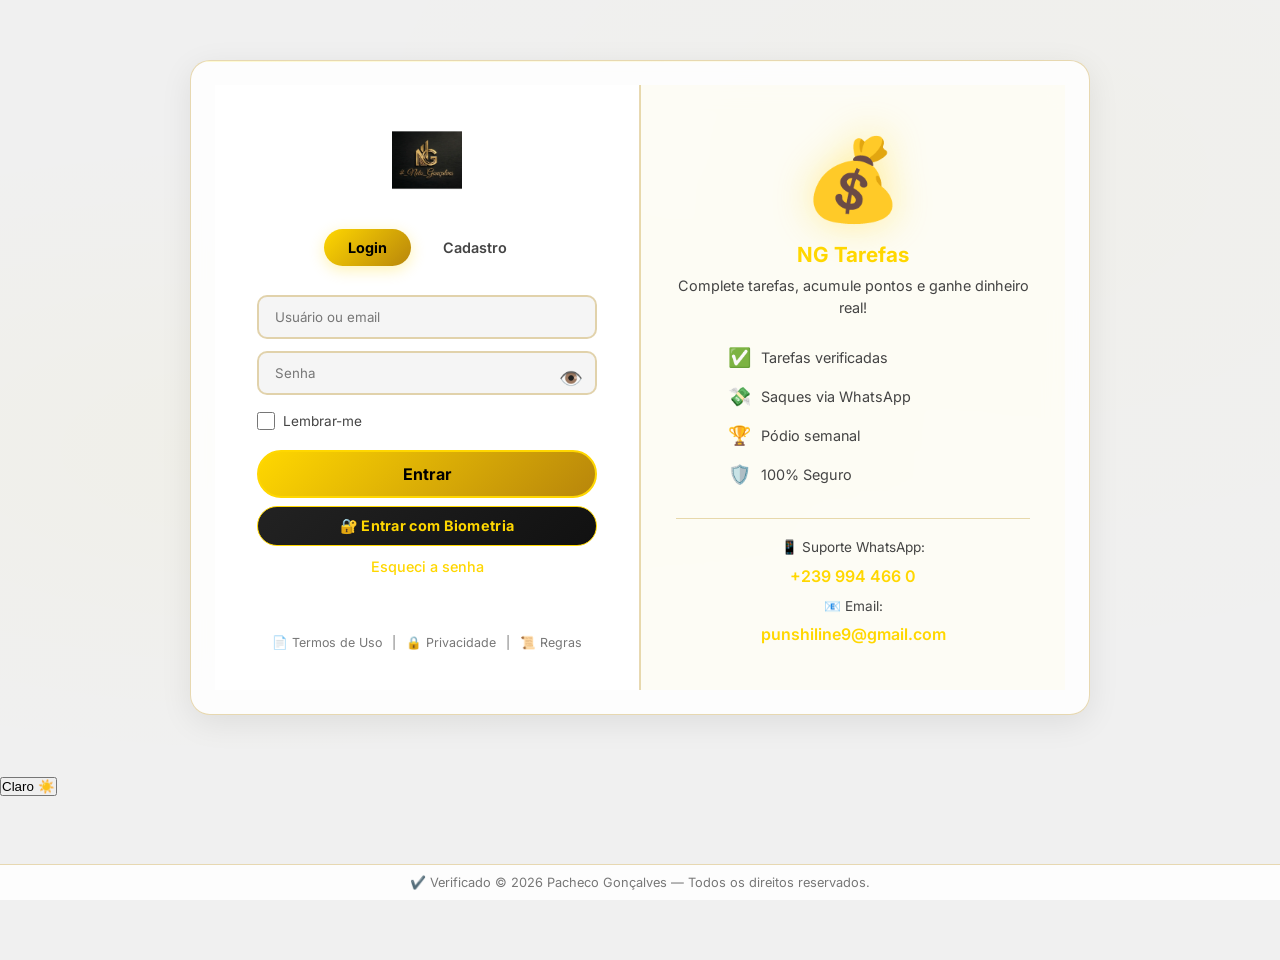
<file: index.html>
<!DOCTYPE html>
<html lang="pt">
<head>
  <meta charset="UTF-8">
  <meta name="viewport" content="width=device-width, initial-scale=1.0">
  <title>NG - Sistema de Tarefas</title>
  <link rel="stylesheet" href="css/comum.css">
  <link rel="manifest" href="manifest.json">
  <style>
    :root {
      --dourado: #FFD700;
      --bg: #000;
      --texto-claro: #ccc;
    }
    body { 
      display: flex; 
      align-items: center; 
      justify-content: center; 
      height: 100vh; 
      background: var(--bg); 
      flex-direction: column; 
      overflow: hidden;
      font-family: 'Inter', 'Segoe UI', sans-serif;
      margin: 0;
    }
    .splash { 
      text-align: center; 
      animation: fadeIn 1s ease;
    }
    .splash img, .splash .logo-fallback { 
      width: 120px; 
      height: 120px;
      object-fit: contain;
      animation: girar 2s linear infinite; 
      filter: drop-shadow(0 0 20px rgba(255,215,0,0.5));
    }
    .splash .logo-fallback {
      font-size: 4em;
      display: flex;
      align-items: center;
      justify-content: center;
      color: var(--dourado);
      background: rgba(255,215,0,0.1);
      border-radius: 50%;
      width: 120px;
      height: 120px;
      margin: 0 auto;
    }
    @keyframes girar { 
      from { transform: rotate(0deg); } 
      to { transform: rotate(360deg); } 
    }
    .splash p { 
      color: var(--dourado); 
      margin-top: 20px; 
      font-size: 1.2em;
      animation: pulse 1.5s ease-in-out infinite;
    }
    @keyframes pulse {
      0%, 100% { opacity: 0.6; }
      50% { opacity: 1; }
    }
    .barra-progresso {
      width: 220px;
      height: 4px;
      background: rgba(255,215,0,0.15);
      border-radius: 3px;
      margin-top: 24px;
      overflow: hidden;
    }
    .barra-progresso div {
      height: 100%;
      background: var(--dourado);
      border-radius: 3px;
      width: 0%;
      transition: width 0.3s ease;
    }
    .branding {
      position: fixed;
      bottom: 20px;
      left: 0;
      right: 0;
      text-align: center;
      color: var(--texto-claro);
      font-size: 0.85em;
      opacity: 0.8;
    }
    .branding .verified { 
      color: #4caf50; 
      margin-right: 5px; 
      font-weight: 700;
    }
    .versao {
      position: fixed;
      top: 15px;
      right: 15px;
      color: rgba(255,215,0,0.5);
      font-size: 0.7em;
      font-family: 'Inter', monospace;
      letter-spacing: 0.5px;
    }
    .debug-info {
      display: none;
      position: fixed;
      bottom: 50px;
      left: 10px;
      color: #888;
      font-size: 0.65em;
      text-align: left;
      max-width: 200px;
      word-break: break-all;
    }
  </style>
</head>
<body>
  <div class="splash">
    <!-- Logo com fallback automático -->
    <img src="assets/imagens/logo.png" alt="NG Logo" id="logo-img"
         onerror="this.style.display='none';document.getElementById('logo-fallback').style.display='flex';">
    <div id="logo-fallback" class="logo-fallback" style="display:none;">⚜️</div>
    <p id="status-texto">A preparar o seu painel...</p>
    <div class="barra-progresso">
      <div id="barra-preenchimento"></div>
    </div>
  </div>

  <div class="versao">v2.0</div>

  <div class="branding">
    <span class="verified">✔️ Verificado</span>
    © <span id="ano"></span> Pacheco Gonçalves — Todos os direitos reservados.
  </div>

  <div class="debug-info" id="debug-info"></div>

  <!-- ====== SCRIPTS ESSENCIAIS ====== -->
  <script>
    // ----- Configuração inicial robusta -----
    window.NG = window.NG || {};
    window.NG.debug = false; // Alterne para true para ver logs

    const barra = document.getElementById('barra-preenchimento');
    const statusTexto = document.getElementById('status-texto');
    const debugInfo = document.getElementById('debug-info');
    let progresso = 0;
    let scriptsCarregados = 0;
    const totalScripts = 3; // utils.js, api.js, auth.js (carregados dinamicamente)

    function atualizarProgresso(valor, mensagem) {
      progresso = Math.min(valor, 100);
      barra.style.width = progresso + '%';
      if (mensagem) statusTexto.textContent = mensagem;
    }

    function logDebug(msg) {
      if (window.NG.debug) {
        console.log('[Splash]', msg);
        debugInfo.style.display = 'block';
        debugInfo.textContent += msg + '\n';
      }
    }

    // Exibir ano
    document.getElementById('ano').textContent = new Date().getFullYear();

    // ----- Carregamento dinâmico de scripts com progresso real -----
    function carregarScript(url) {
      return new Promise((resolve, reject) => {
        const script = document.createElement('script');
        script.src = url;
        script.onload = () => {
          scriptsCarregados++;
          const percent = 30 + (scriptsCarregados / totalScripts) * 40; // 30% a 70% nos scripts
          atualizarProgresso(percent, 'A carregar funcionalidades...');
          logDebug(`✔️ ${url} carregado (${scriptsCarregados}/${totalScripts})`);
          resolve();
        };
        script.onerror = () => {
          logDebug(`❌ Falha ao carregar: ${url}`);
          // Continua mesmo com falha, mas regista
          scriptsCarregados++;
          const percent = 30 + (scriptsCarregados / totalScripts) * 40;
          atualizarProgresso(percent, 'A carregar funcionalidades...');
          resolve(); // Não rejeita para não travar tudo
        };
        document.head.appendChild(script);
      });
    }

    // ----- Inicialização de Tema (fallback inline) -----
    function inicializarTema() {
      // Verifica se a função já existe em utils.js; senão, usa fallback inline
      if (typeof window.inicializarTema === 'function') {
        window.inicializarTema();
      } else {
        // Fallback básico se utils.js não carregou
        const tema = localStorage.getItem('ng-tema') || 'escuro';
        document.documentElement.setAttribute('data-tema', tema);
        if (tema === 'claro') {
          document.documentElement.style.setProperty('--bg', '#f5f5f5');
          document.documentElement.style.setProperty('--texto-claro', '#555');
        }
        logDebug('Tema inicializado via fallback inline');
      }
    }

    function criarToggleTema() {
      if (typeof window.criarToggleTema === 'function') {
        window.criarToggleTema();
      } else {
        logDebug('Toggle de tema não disponível (será criado na página principal)');
      }
    }

    // ----- Service Worker -----
    async function registrarSW() {
      if (!('serviceWorker' in navigator)) {
        logDebug('⚠️ Service Worker não suportado');
        return false;
      }
      try {
        const registro = await navigator.serviceWorker.register('sw.js');
        logDebug('✅ SW registado: ' + registro.scope);
        return true;
      } catch (err) {
        logDebug('⚠️ SW falhou: ' + err.message);
        return false;
      }
    }

    // ----- Sequência de inicialização -----
    async function inicializarApp() {
      atualizarProgresso(10, 'A ligar ao servidor...');

      // Registar Service Worker em paralelo (não bloqueia)
      const swPromise = registrarSW();

      // Carregar scripts essenciais em paralelo
      await Promise.all([
        carregarScript('js/utils.js'),
        carregarScript('js/api.js'),
        carregarScript('js/auth.js')
      ]);
      
      atualizarProgresso(75, 'Quase pronto...');

      // Aguardar SW (se possível)
      const swOk = await swPromise;
      if (swOk) {
        // Pequena espera para SW ativar (útil para cache inicial)
        await new Promise(r => setTimeout(r, 300));
      }

      atualizarProgresso(90, 'A preparar o painel...');

      // Inicializar tema (utils.js já deve estar disponível)
      inicializarTema();
      criarToggleTema();

      // Últimos preparos
      await new Promise(r => setTimeout(r, 200));
      atualizarProgresso(100, 'Bem-vindo!');

      // Redirecionar
      setTimeout(() => {
        window.location.href = 'pages/login.html';
      }, 600);
    }

    // Iniciar tudo quando a página carregar
    window.addEventListener('DOMContentLoaded', () => {
      // Fallback de segurança: se algo travar, redireciona após 5s
      const timeoutFallback = setTimeout(() => {
        logDebug('⏰ Timeout de segurança atingido, redirecionando...');
        window.location.href = 'pages/login.html';
      }, 5000);

      inicializarApp().then(() => {
        clearTimeout(timeoutFallback);
      }).catch(err => {
        logDebug('❌ Erro na inicialização: ' + err.message);
        clearTimeout(timeoutFallback);
        window.location.href = 'pages/login.html'; // Redireciona mesmo com erro
      });
    });

    // ----- Tema toggle inline (provisório, será substituído por utils.js) -----
    // Caso a função global não exista, adicionamos uma básica
    window.criarToggleTema = window.criarToggleTema || function() {
      if (document.getElementById('toggle-tema-inline')) return;
      const btn = document.createElement('button');
      btn.id = 'toggle-tema-inline';
      btn.textContent = '🌓';
      btn.style.cssText = 'position:fixed;top:15px;left:15px;z-index:9999;background:rgba(255,255,255,0.1);border:none;border-radius:50%;width:32px;height:32px;font-size:18px;cursor:pointer;color:#fff;';
      btn.onclick = function() {
        const atual = document.documentElement.getAttribute('data-tema') || 'escuro';
        const novo = atual === 'escuro' ? 'claro' : 'escuro';
        document.documentElement.setAttribute('data-tema', novo);
        localStorage.setItem('ng-tema', novo);
        if (novo === 'claro') {
          document.documentElement.style.setProperty('--bg', '#f5f5f5');
          document.documentElement.style.setProperty('--texto-claro', '#555');
        } else {
          document.documentElement.style.setProperty('--bg', '#000');
          document.documentElement.style.setProperty('--texto-claro', '#ccc');
        }
      };
      document.body.appendChild(btn);
    };

    // Expor funções globais que podem ser sobrescritas por utils.js
    window.inicializarTema = window.inicializarTema || inicializarTema;
  </script>
</body>
</html>
</file>
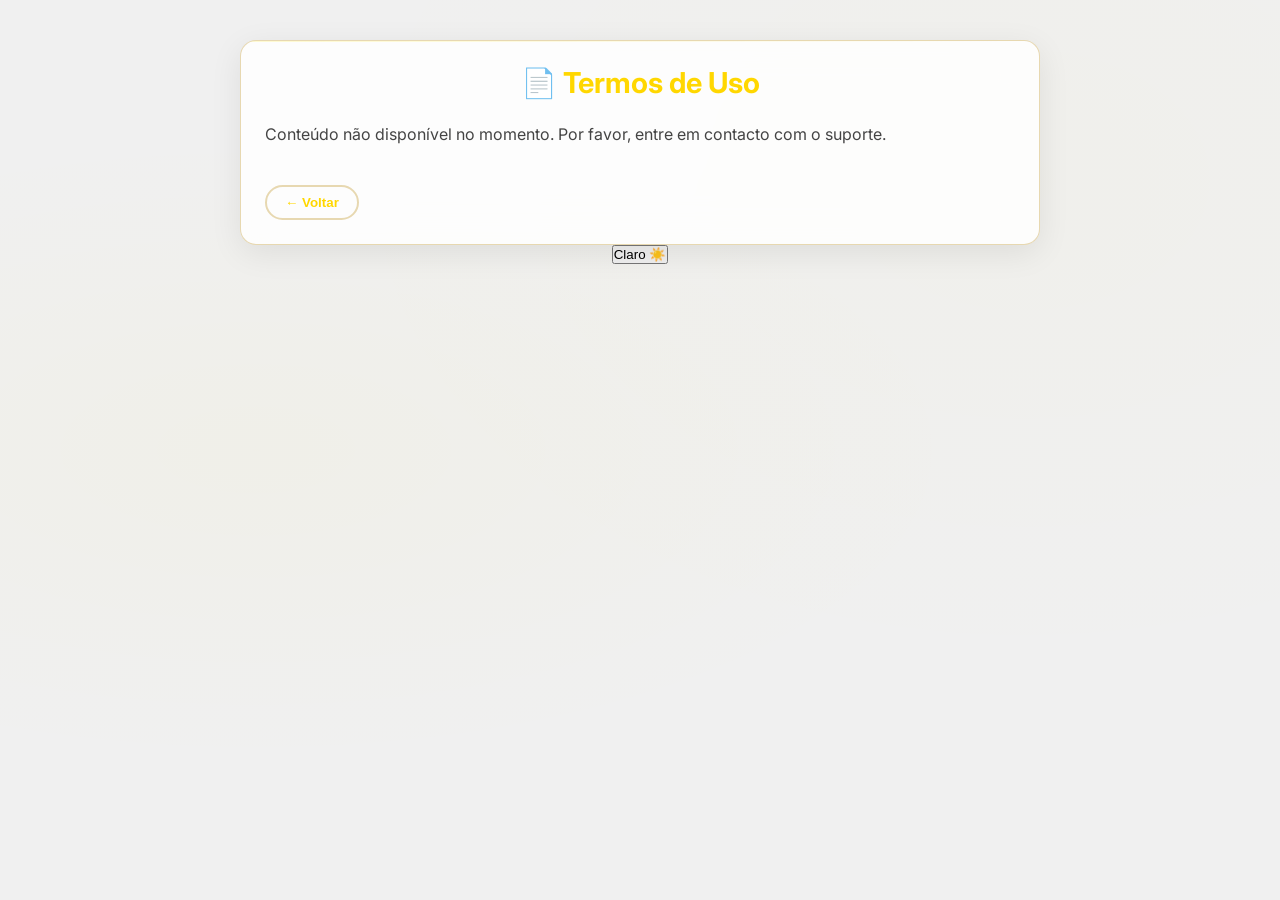
<file: pages/custom.html>
<!DOCTYPE html>
<html lang="pt">
<head>
  <meta charset="UTF-8">
  <meta name="viewport" content="width=device-width, initial-scale=1.0">
  <title id="paginaTitulo">NG - Informações</title>
  <link rel="stylesheet" href="../css/comum.css">
  <link rel="manifest" href="../manifest.json">
  <style>
    body {
      display: flex;
      flex-direction: column;
      align-items: center;
      min-height: 100vh;
      padding: 40px 20px 80px;
    }
    .custom-container {
      max-width: 800px;
      width: 100%;
      animation: fadeIn 0.5s ease;
    }
    .custom-container h1 {
      color: var(--dourado);
      margin-bottom: 20px;
      text-align: center;
      font-size: 1.8em;
    }
    .custom-container .conteudo {
      color: var(--texto-secundario);
      line-height: 1.8;
      font-size: 1em;
    }
    .custom-container .conteudo h2,
    .custom-container .conteudo h3 {
      color: var(--dourado);
      margin-top: 25px;
      margin-bottom: 10px;
    }
    .custom-container .conteudo p {
      margin-bottom: 12px;
    }
    .custom-container .conteudo ul {
      margin-left: 20px;
      margin-bottom: 12px;
    }
    .custom-container .conteudo a {
      color: var(--dourado);
    }
    .btn-voltar {
      display: inline-flex;
      align-items: center;
      gap: 6px;
      margin-top: 24px;
      background: transparent;
      border: 2px solid var(--borda-vidro);
      color: var(--dourado);
      padding: 8px 18px;
      border-radius: 25px;
      cursor: pointer;
      font-weight: 600;
      transition: all 0.3s;
      text-decoration: none;
    }
    .btn-voltar:hover {
      border-color: var(--dourado);
      background: rgba(255,215,0,0.08);
    }
    .erro-conteudo {
      text-align: center;
      color: var(--erro);
      margin-top: 30px;
    }
  </style>
</head>
<body>
  <div class="custom-container glass">
    <h1 id="conteudoTitulo">Carregando...</h1>
    <div id="conteudoCorpo" class="conteudo">
      <p>A carregar conteúdo...</p>
    </div>
    <button class="btn-voltar" onclick="history.back()">← Voltar</button>
  </div>

  <script src="../js/utils.js"></script>
  <script src="../js/api.js"></script>
  <script>
    (async () => {
      const params = new URLSearchParams(window.location.search);
      const id = params.get('id') || 'termos';

      const tituloEl = document.getElementById('conteudoTitulo');
      const corpoEl = document.getElementById('conteudoCorpo');
      const paginaTitulo = document.getElementById('paginaTitulo');

      // Mapear títulos amigáveis
      const titulos = {
        'termos': '📄 Termos de Uso',
        'privacidade': '🔒 Política de Privacidade',
        'regras': '📜 Regras Gerais'
      };

      const tituloAmigavel = titulos[id] || '📄 Informações';
      tituloEl.textContent = tituloAmigavel;
      paginaTitulo.textContent = `NG - ${tituloAmigavel.replace(/[📄🔒📜]/g, '').trim()}`;

      try {
        // Tenta primeiro como conteúdo de dica (regras, ajuda)
        const res = await api.getConteudo(id);
        if (res && !res.erro && res.conteudo) {
          corpoEl.innerHTML = res.conteudo;
          return;
        }
        // Se não houver conteúdo específico, tenta como página dinâmica
        const paginas = await api.listarPaginas();
        if (paginas && !paginas.erro && paginas.paginas) {
          const pagina = paginas.paginas.find(p => p.slug === id);
          if (pagina) {
            corpoEl.innerHTML = pagina.conteudo || '<p>Conteúdo em branco.</p>';
            return;
          }
        }
        // Fallback para conteúdo estático
        corpoEl.innerHTML = '<p>Conteúdo não disponível no momento. Por favor, entre em contacto com o suporte.</p>';
      } catch (err) {
        corpoEl.innerHTML = '<p class="erro-conteudo">Erro ao carregar conteúdo. Verifique sua ligação à internet.</p>';
      }
    })();
  </script>
</body>
</html>
</file>
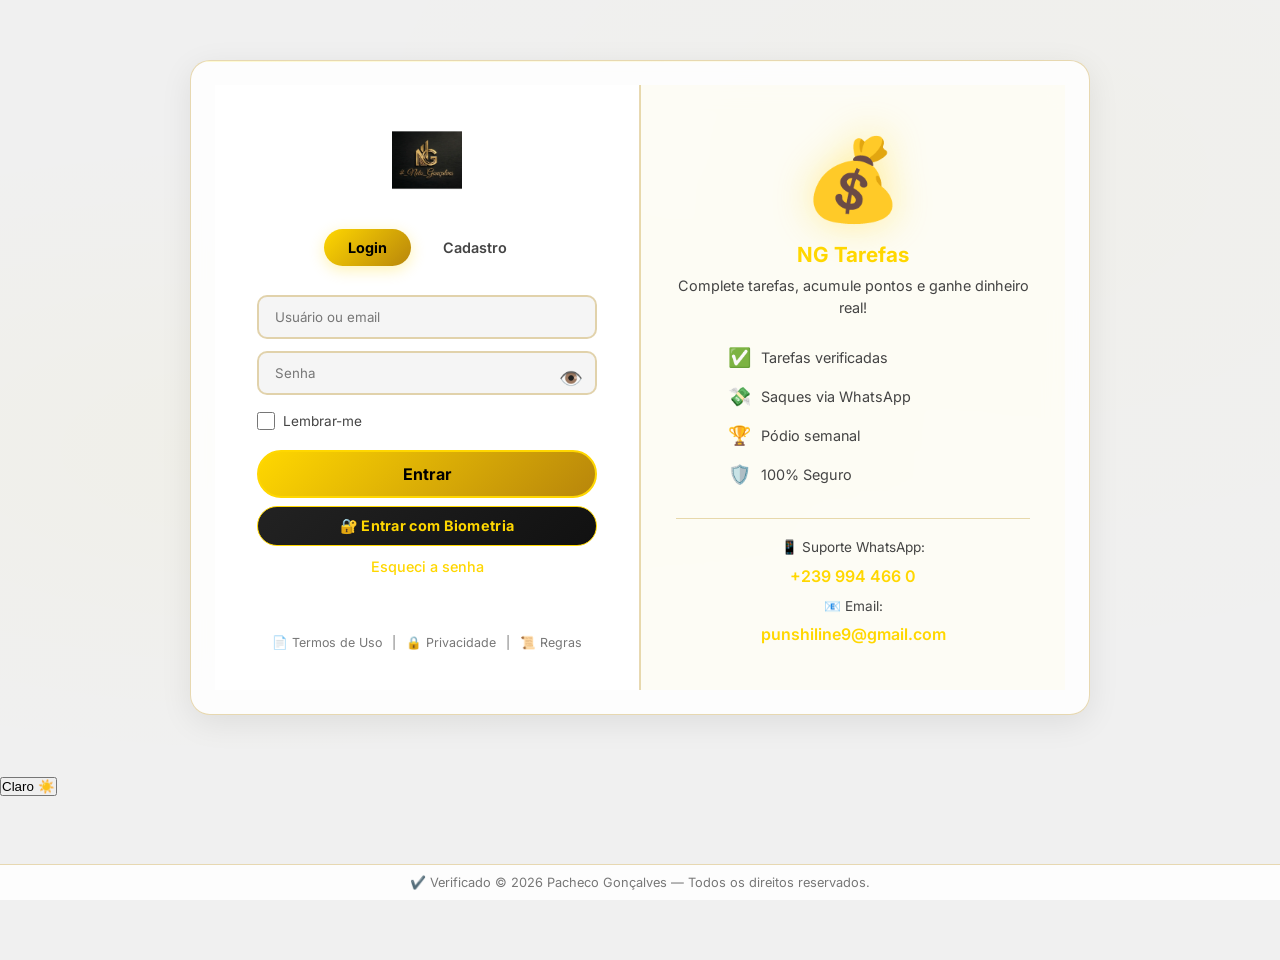
<file: pages/login.html>
<!DOCTYPE html>
<html lang="pt">
<head>
  <meta charset="UTF-8">
  <meta name="viewport" content="width=device-width, initial-scale=1.0">
  <title>Login - NG</title>
  <link rel="stylesheet" href="../css/comum.css">
  <link rel="stylesheet" href="../css/login.css">
  <link rel="manifest" href="../manifest.json">
</head>
<body>
  <div class="login-container glass">
    <!-- Painel Esquerdo -->
    <div class="login-painel-esquerdo">
      <img src="../assets/imagens/logo.png" alt="NG Logo"
           onerror="this.style.display='none';this.nextElementSibling.style.display='block';">
      <div style="display:none; color:#FFD700; font-size:2em;">⚜️</div>

      <div class="form-toggle">
        <span class="ativo" data-form="login">Login</span>
        <span data-form="cadastro">Cadastro</span>
      </div>

      <!-- FORMULÁRIO DE LOGIN -->
      <div id="formLogin" class="form-box">
        <input type="text" id="userLogin" placeholder="Usuário ou email" autocomplete="username">
        <div class="input-grupo">
          <input type="password" id="senhaLogin" placeholder="Senha" autocomplete="current-password">
          <button type="button" class="input-icone" id="toggleSenhaLogin" title="Mostrar/ocultar senha" tabindex="0">👁️</button>
        </div>
        <div class="lembrar-checkbox">
          <input type="checkbox" id="lembrarLogin">
          <label for="lembrarLogin">Lembrar-me</label>
        </div>
        <button class="btn" id="btnLogin">Entrar</button>
        <button class="btn btn-sm negro" id="btnBiometria" style="display:none;">🔐 Entrar com Biometria</button>
        <a href="recuperacao.html" class="link-recuperar">Esqueci a senha</a>
      </div>

      <!-- FORMULÁRIO DE CADASTRO -->
      <div id="formCadastro" class="form-box oculto">
        <input type="text" id="nomeCad" placeholder="Nome completo">
        <input type="email" id="emailCad" placeholder="Email">
        <input type="text" id="userCad" placeholder="Usuário" autocomplete="off">
        <div class="input-grupo">
          <input type="password" id="senhaCad" placeholder="Senha (mín. 6 caracteres)" autocomplete="new-password">
          <button type="button" class="input-icone" id="toggleSenhaCad" title="Mostrar/ocultar senha" tabindex="0">👁️</button>
        </div>
        <div class="forca-senha" id="forcaSenha"></div>
        <button class="btn" id="btnCadastrar">Criar conta</button>
      </div>

      <div id="msgErro" class="erro"></div>

      <div class="links-legais">
        <a href="custom.html?id=termos">📄 Termos de Uso</a>
        <span>|</span>
        <a href="custom.html?id=privacidade">🔒 Privacidade</a>
        <span>|</span>
        <a href="custom.html?id=regras">📜 Regras</a>
      </div>
    </div>

    <!-- Painel Direito -->
    <div class="login-painel-direito">
      <div class="preview-icone">💰</div>
      <h3>NG Tarefas</h3>
      <p>Complete tarefas, acumule pontos e ganhe dinheiro real!</p>
      
      <div class="recursos-lista">
        <div class="recurso-item"><span>✅</span> Tarefas verificadas</div>
        <div class="recurso-item"><span>💸</span> Saques via WhatsApp</div>
        <div class="recurso-item"><span>🏆</span> Pódio semanal</div>
        <div class="recurso-item"><span>🛡️</span> 100% Seguro</div>
      </div>

      <div class="contactos-info">
        <p>📱 Suporte WhatsApp:</p>
        <a href="https://wa.me/2399944660" target="_blank" class="contacto-link">+239 994 466 0</a>
        <p style="margin-top:8px;">📧 Email:</p>
        <a href="mailto:punshiline9@gmail.com" class="contacto-link">punshiline9@gmail.com</a>
      </div>
    </div>
  </div>

  <div class="creditos">
    <span class="selo-verificado">✔️ Verificado</span>
    © <span id="ano"></span> Pacheco Gonçalves — Todos os direitos reservados.
  </div>

  <script src="../js/api.js"></script>
  <script src="../js/auth.js"></script>
  <script src="../js/utils.js"></script>
  <script>
    document.getElementById('ano').textContent = new Date().getFullYear();

    if ('serviceWorker' in navigator) {
      navigator.serviceWorker.register('../sw.js');
    }

    // ========== ELEMENTOS ==========
    const spans = document.querySelectorAll('.form-toggle span');
    const formLogin = document.getElementById('formLogin');
    const formCadastro = document.getElementById('formCadastro');
    const msgErro = document.getElementById('msgErro');
    const btnLogin = document.getElementById('btnLogin');
    const btnCadastrar = document.getElementById('btnCadastrar');
    const btnBiometria = document.getElementById('btnBiometria');

    // ========== TOGGLE LOGIN/CADASTRO ==========
    spans.forEach(span => {
      span.addEventListener('click', () => {
        spans.forEach(s => s.classList.remove('ativo'));
        span.classList.add('ativo');
        const mostrarLogin = span.dataset.form === 'login';
        formLogin.classList.toggle('oculto', !mostrarLogin);
        formCadastro.classList.toggle('oculto', mostrarLogin);
        msgErro.textContent = '';
      });
    });

    // ========== TOGGLE VISIBILIDADE SENHA (acessível) ==========
    function configurarToggleSenha(inputId, btnId) {
      const input = document.getElementById(inputId);
      const btn = document.getElementById(btnId);
      if (!input || !btn) return;
      const alternar = () => {
        const tipo = input.type === 'password' ? 'text' : 'password';
        input.type = tipo;
        btn.textContent = tipo === 'password' ? '👁️' : '🙈';
      };
      btn.addEventListener('click', alternar);
      btn.addEventListener('keydown', (e) => {
        if (e.key === 'Enter' || e.key === ' ') { e.preventDefault(); alternar(); }
      });
    }
    configurarToggleSenha('senhaLogin', 'toggleSenhaLogin');
    configurarToggleSenha('senhaCad', 'toggleSenhaCad');

    // ========== INDICADOR DE FORÇA DA SENHA ==========
    atualizarForcaSenha('senhaCad', 'forcaSenha');

    // ========== VERIFICAR SUPORTE A BIOMETRIA ==========
    if (window.PublicKeyCredential) {
      btnBiometria.style.display = 'inline-flex';
    }

    // ========== LOGIN ==========
    btnLogin.addEventListener('click', async () => {
      const user = document.getElementById('userLogin').value.trim();
      const senha = document.getElementById('senhaLogin').value;
      const lembrar = document.getElementById('lembrarLogin').checked;
      msgErro.textContent = '';
      try {
        await login(user, senha, lembrar);
      } catch (e) {
        msgErro.textContent = e.message;
      }
    });

    // ========== LOGIN COM BIOMETRIA ==========
    btnBiometria.addEventListener('click', async () => {
      msgErro.textContent = '';
      try {
        await loginComBiometria();
      } catch (e) {
        msgErro.textContent = e.message;
      }
    });

    // ========== CADASTRO ==========
    btnCadastrar.addEventListener('click', async () => {
      const dados = {
        nome: document.getElementById('nomeCad').value.trim(),
        email: document.getElementById('emailCad').value.trim(),
        user: document.getElementById('userCad').value.trim(),
        senha: document.getElementById('senhaCad').value
      };

      if (!dados.nome || !dados.email || !dados.user || !dados.senha) {
        msgErro.textContent = 'Preencha todos os campos.';
        return;
      }

      if (!validarEmail(dados.email)) {
        msgErro.textContent = 'Email inválido.';
        return;
      }

      if (dados.senha.length < 6) {
        msgErro.textContent = 'Senha deve ter pelo menos 6 caracteres.';
        return;
      }

      btnCadastrar.disabled = true;
      btnCadastrar.textContent = '🔄 Criando conta...';

      try {
        const res = await api.cadastrar(dados);
        if (res.erro) {
          msgErro.textContent = res.erro;
        } else {
          mostrarToast('Conta criada com sucesso! Faça login.', 'sucesso');
          document.querySelector('.form-toggle span[data-form="login"]').click();
          document.getElementById('userLogin').value = dados.user;
        }
      } catch (err) {
        msgErro.textContent = 'Erro ao criar conta. Tente novamente.';
      } finally {
        btnCadastrar.disabled = false;
        btnCadastrar.textContent = 'Criar conta';
      }
    });

    // ========== ENTER PARA SUBMETER ==========
    document.getElementById('senhaLogin').addEventListener('keydown', (e) => {
      if (e.key === 'Enter') btnLogin.click();
    });
    document.getElementById('senhaCad').addEventListener('keydown', (e) => {
      if (e.key === 'Enter') btnCadastrar.click();
    });
  </script>
</body>
</html>
</file>
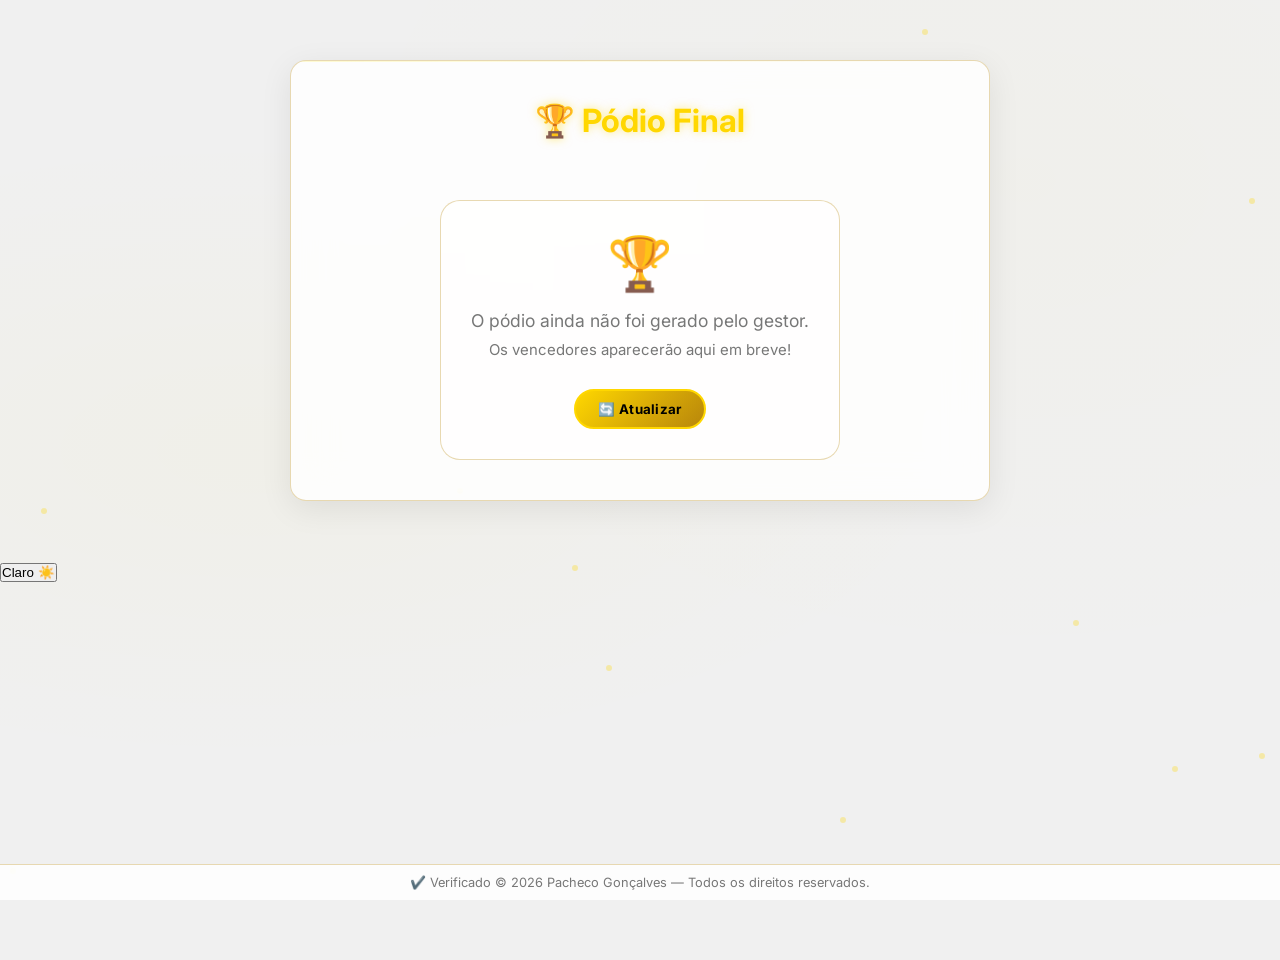
<file: pages/podio.html>
<!DOCTYPE html>
<html lang="pt">
<head>
  <meta charset="UTF-8">
  <meta name="viewport" content="width=device-width, initial-scale=1.0">
  <title>Pódio Final - NG</title>
  <link rel="stylesheet" href="../css/comum.css">
  <link rel="stylesheet" href="../css/podio.css">
  <link rel="manifest" href="../manifest.json">
</head>
<body>
  <div class="podio-container glass">
    <h1>🏆 Pódio Final</h1>
    <div id="podio" class="podio">
      <!-- O conteúdo será gerado pelo podio.js -->
      <div class="podio-vazio">
        <p style="font-size:3em;">🏆</p>
        <p>A carregar o pódio...</p>
      </div>
    </div>
  </div>

  <div class="creditos">
    <span class="selo-verificado">✔️ Verificado</span>
    © <span id="ano"></span> Pacheco Gonçalves — Todos os direitos reservados.
  </div>

  <!-- Scripts na ordem correta -->
  <script src="../js/utils.js"></script>
  <script src="../js/api.js"></script>   <!-- ESSENCIAL para o podio.js -->
  <script src="../js/podio.js"></script>
  <script>
    document.getElementById('ano').textContent = new Date().getFullYear();

    if ('serviceWorker' in navigator) {
      navigator.serviceWorker.register('../sw.js');
    }
  </script>
</body>
</html>
</file>
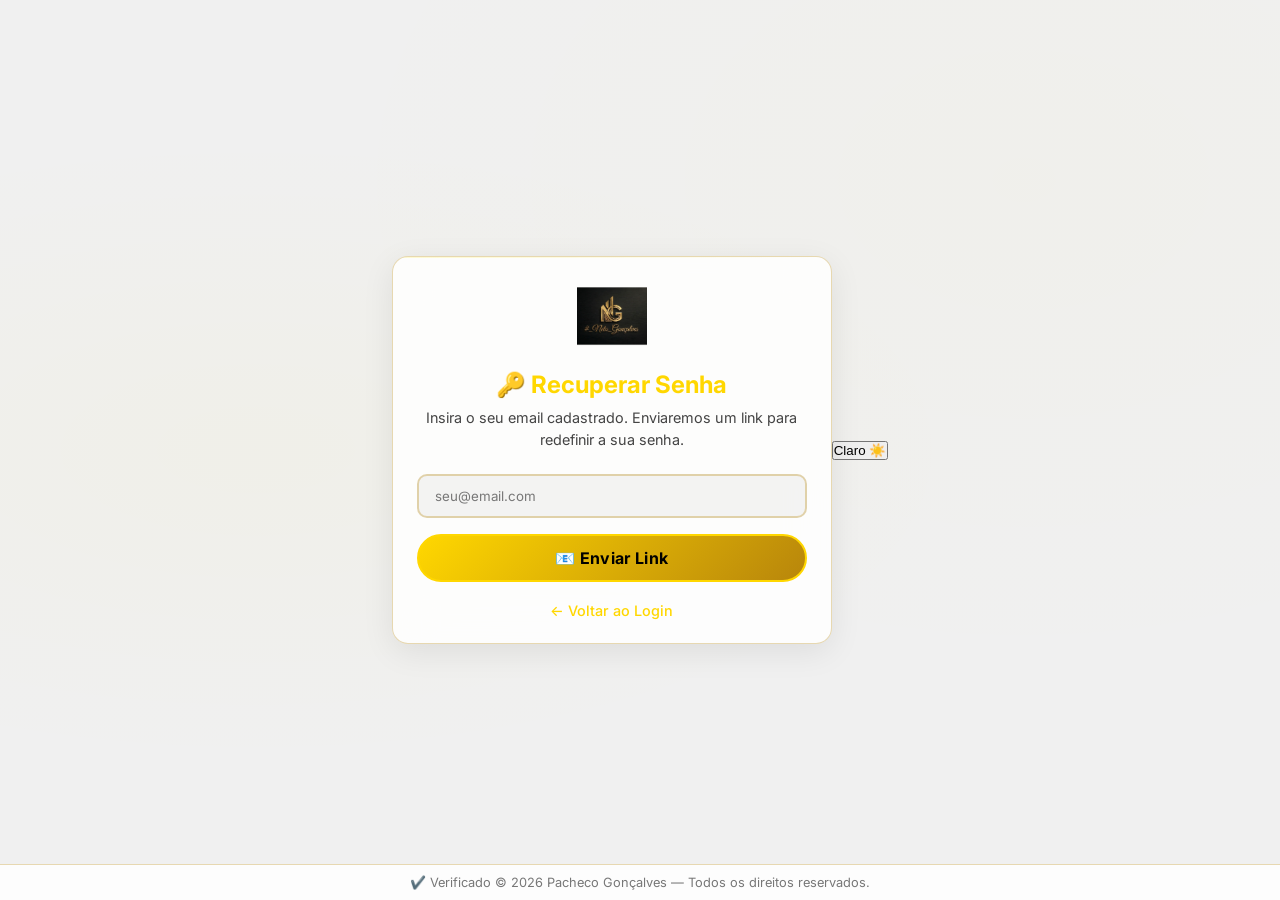
<file: pages/recuperacao.html>
<!DOCTYPE html>
<html lang="pt">
<head>
  <meta charset="UTF-8">
  <meta name="viewport" content="width=device-width, initial-scale=1.0">
  <title>Recuperar Senha - NG</title>
  <link rel="stylesheet" href="../css/comum.css">
  <link rel="manifest" href="../manifest.json">
  <style>
    body {
      display: flex;
      align-items: center;
      justify-content: center;
      min-height: 100vh;
      padding: 20px;
    }
    .recuperacao-container {
      max-width: 440px;
      width: 100%;
      text-align: center;
      animation: fadeIn 0.5s ease;
    }
    .recuperacao-container img {
      width: 70px;
      margin-bottom: 15px;
    }
    .recuperacao-container h2 {
      color: var(--dourado);
      margin-bottom: 8px;
      font-size: 1.5em;
    }
    .recuperacao-container p {
      color: var(--texto-secundario);
      margin-bottom: 24px;
      font-size: 0.9em;
      line-height: 1.5;
    }
    .recuperacao-container input {
      margin-bottom: 16px;
    }
    .recuperacao-container .btn {
      width: 100%;
      padding: 12px;
      font-size: 1em;
    }
    .mensagem {
      margin-top: 16px;
      font-weight: 600;
    }
    .link-login {
      display: block;
      margin-top: 20px;
      color: var(--dourado);
      text-decoration: none;
      font-size: 0.9em;
      font-weight: 500;
    }
    .link-login:hover {
      text-decoration: underline;
    }
    .logo-fallback {
      font-size: 3em;
      color: var(--dourado);
      display: none;
      margin-bottom: 15px;
    }
  </style>
</head>
<body>
  <div class="recuperacao-container glass">
    <img src="../assets/imagens/logo.png" alt="NG Logo" id="logo-img"
         onerror="this.style.display='none';document.getElementById('logo-fallback').style.display='block';">
    <div id="logo-fallback" class="logo-fallback">⚜️</div>

    <h2>🔑 Recuperar Senha</h2>
    <p>Insira o seu email cadastrado. Enviaremos um link para redefinir a sua senha.</p>

    <input type="email" id="emailRecuperacao" placeholder="seu@email.com" autocomplete="email">
    <button class="btn" id="btnRecuperar">📧 Enviar Link</button>
    
    <div id="mensagemStatus" class="mensagem"></div>
    
    <a href="login.html" class="link-login">← Voltar ao Login</a>
  </div>

  <div class="creditos">
    <span class="selo-verificado">✔️ Verificado</span>
    © <span id="ano"></span> Pacheco Gonçalves — Todos os direitos reservados.
  </div>

  <script src="../js/utils.js"></script>
  <script src="../js/api.js"></script>
  <script>
    document.getElementById('ano').textContent = new Date().getFullYear();

    if ('serviceWorker' in navigator) {
      navigator.serviceWorker.register('../sw.js');
    }

    const btn = document.getElementById('btnRecuperar');
    const msg = document.getElementById('mensagemStatus');

    btn.addEventListener('click', async () => {
      const email = document.getElementById('emailRecuperacao').value.trim();
      
      if (!email) {
        msg.textContent = '⚠️ Insira um email.';
        msg.className = 'mensagem erro';
        return;
      }

      if (!validarEmail(email)) {
        msg.textContent = '📧 Email inválido. Verifique o formato.';
        msg.className = 'mensagem erro';
        return;
      }

      btn.disabled = true;
      btn.textContent = '⏳ Enviando...';

      try {
        const res = await api.recuperarSenha(email);
        
        if (res.erro) {
          msg.textContent = res.erro;
          msg.className = 'mensagem erro';
        } else {
          msg.textContent = res.mensagem || '✅ Link de recuperação enviado! Verifique o seu email.';
          msg.className = 'mensagem sucesso';
          document.getElementById('emailRecuperacao').value = '';
        }
      } catch (err) {
        msg.textContent = '❌ Erro ao conectar. Verifique sua internet.';
        msg.className = 'mensagem erro';
      } finally {
        btn.disabled = false;
        btn.textContent = '📧 Enviar Link';
      }
    });

    // Enter para submeter
    document.getElementById('emailRecuperacao').addEventListener('keydown', (e) => {
      if (e.key === 'Enter') btn.click();
    });
  </script>
</body>
</html>
</file>
<file: css/comum.css>
/* ====== IMPORTAÇÃO FONTE PREMIUM ====== */
@import url('https://fonts.googleapis.com/css2?family=Inter:wght@300;400;500;600;700;800;900&display=swap');

/* ====== VARIÁVEIS (TEMA ESCURO - PADRÃO) ====== */
:root {
  --dourado: #FFD700;
  --dourado-claro: #FFED4A;
  --dourado-escuro: #b8860b;
  --preto: #000;
  --cinza-escuro: #1a1a1a;
  --vidro: rgba(0,0,0,0.75);
  --vidro-claro: rgba(0,0,0,0.45);
  --borda-vidro: rgba(255,215,0,0.35);
  --borda-vidro-forte: rgba(255,215,0,0.55);
  --sombra: 0 8px 32px rgba(0,0,0,0.5);
  --sombra-dourada: 0 4px 20px rgba(255,215,0,0.3);
  --erro: #ff4d4d;
  --sucesso: #4caf50;
  --aviso: #ffa726;
  --info: #42a5f5;
  --bg-input: rgba(255,255,255,0.08);
  --texto: #fff;
  --texto-secundario: #ccc;
  --texto-terciario: #999;
  --sidebar-largura: 380px;
}

/* ====== TEMA CLARO ====== */
[data-theme="light"] {
  --preto: #f0f0f0;
  --cinza-escuro: #ffffff;
  --vidro: rgba(255,255,255,0.85);
  --vidro-claro: rgba(255,255,255,0.6);
  --borda-vidro: rgba(180,130,0,0.3);
  --borda-vidro-forte: rgba(180,130,0,0.5);
  --sombra: 0 8px 32px rgba(0,0,0,0.08);
  --sombra-dourada: 0 4px 20px rgba(180,130,0,0.2);
  --bg-input: rgba(0,0,0,0.04);
  --texto: #1a1a1a;
  --texto-secundario: #444;
  --texto-terciario: #777;
}

/* ====== NOVO TEMA: AZUL MARINHO ====== */
[data-theme="azul-marinho"] {
  --preto: #0a192f;
  --cinza-escuro: #112240;
  --dourado: #64ffda;
  --dourado-claro: #9efff0;
  --dourado-escuro: #1a8f7a;
  --vidro: rgba(10, 25, 47, 0.85);
  --vidro-claro: rgba(10, 25, 47, 0.5);
  --borda-vidro: rgba(100, 255, 218, 0.25);
  --borda-vidro-forte: rgba(100, 255, 218, 0.5);
  --sombra: 0 8px 32px rgba(0,0,0,0.6);
  --sombra-dourada: 0 4px 20px rgba(100, 255, 218, 0.25);
  --bg-input: rgba(255,255,255,0.06);
  --texto: #e6f1ff;
  --texto-secundario: #a8b2d1;
  --texto-terciario: #495670;
}

/* ====== NOVO TEMA: VERMELHO ====== */
[data-theme="vermelho"] {
  --preto: #1a0a0a;
  --cinza-escuro: #2d1414;
  --dourado: #ef4444;
  --dourado-claro: #f87171;
  --dourado-escuro: #991b1b;
  --vidro: rgba(26, 10, 10, 0.85);
  --vidro-claro: rgba(26, 10, 10, 0.5);
  --borda-vidro: rgba(239, 68, 68, 0.3);
  --borda-vidro-forte: rgba(239, 68, 68, 0.55);
  --sombra: 0 8px 32px rgba(0,0,0,0.6);
  --sombra-dourada: 0 4px 20px rgba(239, 68, 68, 0.3);
  --bg-input: rgba(255,255,255,0.06);
  --texto: #fecaca;
  --texto-secundario: #fca5a5;
  --texto-terciario: #7f1d1d;
}

/* ====== NOVO TEMA: AZUL NORMAL ====== */
[data-theme="azul-normal"] {
  --preto: #0a0a1a;
  --cinza-escuro: #111827;
  --dourado: #3b82f6;
  --dourado-claro: #60a5fa;
  --dourado-escuro: #1d4ed8;
  --vidro: rgba(10, 10, 26, 0.85);
  --vidro-claro: rgba(10, 10, 26, 0.5);
  --borda-vidro: rgba(59, 130, 246, 0.3);
  --borda-vidro-forte: rgba(59, 130, 246, 0.55);
  --sombra: 0 8px 32px rgba(0,0,0,0.6);
  --sombra-dourada: 0 4px 20px rgba(59, 130, 246, 0.3);
  --bg-input: rgba(255,255,255,0.06);
  --texto: #bfdbfe;
  --texto-secundario: #93c5fd;
  --texto-terciario: #1e3a8a;
}

/* ====== RESET E BASE ====== */
* { margin: 0; padding: 0; box-sizing: border-box; }

body {
  font-family: 'Inter', 'Segoe UI', Tahoma, Geneva, Verdana, sans-serif;
  background: var(--preto);
  background-image: 
    radial-gradient(ellipse at 20% 50%, rgba(255,215,0,0.03) 0%, transparent 50%),
    radial-gradient(ellipse at 80% 20%, rgba(255,215,0,0.02) 0%, transparent 50%);
  background-attachment: fixed;
  background-size: cover;
  color: var(--texto);
  min-height: 100vh;
  transition: background 0.4s, color 0.4s;
  -webkit-font-smoothing: antialiased;
}

::-webkit-scrollbar { width: 7px; height: 7px; }
::-webkit-scrollbar-track { background: rgba(255,255,255,0.03); border-radius: 4px; }
::-webkit-scrollbar-thumb { background: linear-gradient(180deg, var(--dourado-escuro), var(--dourado)); border-radius: 4px; border: 1px solid rgba(255,215,0,0.4); }
::-webkit-scrollbar-thumb:hover { background: linear-gradient(180deg, var(--dourado), var(--dourado-claro)); }

/* ====== GLASS E EFEITOS ====== */
.glass {
  background: var(--vidro);
  backdrop-filter: blur(20px) saturate(180%);
  -webkit-backdrop-filter: blur(20px) saturate(180%);
  border: 1px solid var(--borda-vidro);
  border-radius: 16px;
  padding: 24px;
  box-shadow: var(--sombra);
  transition: all 0.3s ease;
  position: relative;
  overflow: hidden;
}

.glass::before {
  content: '';
  position: absolute;
  top: 0;
  left: -100%;
  width: 200%;
  height: 1px;
  background: linear-gradient(90deg, transparent, var(--dourado-claro), transparent);
  opacity: 0.25;
  animation: brilhoBorda 4s ease-in-out infinite;
}

@keyframes brilhoBorda {
  0%, 100% { left: -100%; }
  50% { left: 0%; }
}

.glass:hover {
  border-color: var(--borda-vidro-forte);
  box-shadow: var(--sombra), var(--sombra-dourada);
}

/* ====== BOTÕES ====== */
.btn {
  display: inline-flex;
  align-items: center;
  justify-content: center;
  gap: 8px;
  background: linear-gradient(135deg, var(--dourado), var(--dourado-escuro));
  border: 2px solid var(--dourado);
  padding: 10px 22px;
  border-radius: 30px;
  color: #000;
  font-weight: 700;
  font-family: 'Inter', sans-serif;
  cursor: pointer;
  transition: all 0.3s ease;
  letter-spacing: 0.3px;
  position: relative;
  overflow: hidden;
}

.btn::after {
  content: '';
  position: absolute;
  top: -50%;
  left: -50%;
  width: 200%;
  height: 200%;
  background: linear-gradient(45deg, transparent, rgba(255,255,255,0.25), transparent);
  transform: rotate(45deg);
  transition: all 0.5s;
  opacity: 0;
}

.btn:hover {
  transform: translateY(-2px);
  box-shadow: 0 8px 25px rgba(255,215,0,0.45);
  border-color: var(--dourado-claro);
}

.btn:hover::after {
  opacity: 1;
  animation: brilhoBotao 0.8s ease;
}

@keyframes brilhoBotao {
  0% { left: -50%; }
  100% { left: 150%; }
}

.btn:active { transform: translateY(0); }

.btn.negro {
  background: linear-gradient(135deg, #222, #111);
  color: var(--dourado);
  border: 1px solid var(--dourado);
}
.btn.negro:hover {
  background: linear-gradient(135deg, #333, #1a1a1a);
  border-color: var(--dourado);
  box-shadow: 0 8px 25px rgba(0,0,0,0.6);
}
.btn-sm { padding: 6px 14px; font-size: 0.85em; }

/* ====== INPUTS ====== */
input, textarea, select {
  background: var(--bg-input);
  border: 2px solid var(--borda-vidro);
  border-radius: 10px;
  padding: 12px 16px;
  color: var(--texto);
  font-family: 'Inter', sans-serif;
  width: 100%;
  margin-bottom: 10px;
  transition: all 0.3s ease;
  outline: none;
}
input:focus, textarea:focus, select:focus {
  border-color: var(--dourado);
  box-shadow: 0 0 0 3px rgba(255,215,0,0.08);
  background: rgba(255,215,0,0.04);
}
input::placeholder, textarea::placeholder { color: var(--texto-terciario); }

select {
  cursor: pointer;
  appearance: none;
  background-image: url("data:image/svg+xml,%3Csvg xmlns='http://www.w3.org/2000/svg' width='12' height='12' fill='%23FFD700' viewBox='0 0 16 16'%3E%3Cpath d='M8 11L3 6h10z'/%3E%3C/svg%3E");
  background-repeat: no-repeat;
  background-position: right 16px center;
  padding-right: 40px;
}
select option { background: #1a1a1a; color: #fff; }

/* ====== ABAS ====== */
.abas {
  display: flex;
  gap: 6px;
  margin-bottom: 20px;
  flex-wrap: wrap;
  border-bottom: 1px solid var(--borda-vidro);
  padding-bottom: 10px;
}
.abas button {
  background: transparent;
  border: 2px solid transparent;
  color: var(--texto-secundario);
  padding: 9px 18px;
  border-radius: 22px;
  cursor: pointer;
  font-weight: 600;
  transition: 0.3s;
  white-space: nowrap;
}
.abas button:hover {
  color: var(--dourado);
  background: rgba(255,215,0,0.05);
  border-color: rgba(255,215,0,0.2);
}
.abas button.ativo {
  background: linear-gradient(135deg, var(--dourado), var(--dourado-escuro));
  color: #000;
  border-color: var(--dourado);
  font-weight: 700;
  box-shadow: 0 4px 15px rgba(255,215,0,0.3);
}

/* ====== TOASTS ====== */
.toast-container {
  position: fixed;
  top: 20px;
  right: 20px;
  z-index: 99999;
  display: flex;
  flex-direction: column;
  gap: 8px;
  max-width: 400px;
  width: 100%;
}

.toast {
  padding: 14px 20px;
  border-radius: 12px;
  font-weight: 600;
  font-size: 0.95em;
  box-shadow: 0 8px 30px rgba(0,0,0,0.4);
  animation: slideInRight 0.4s ease, fadeOutToast 0.4s 3.5s forwards;
  display: flex;
  align-items: center;
  gap: 10px;
  border-left: 5px solid rgba(255,255,255,0.3);
}

.toast.sucesso { background: #064E3B; color: #A7F3D0; border-left-color: #10B981; }
.toast.erro { background: #7F1D1D; color: #FCA5A5; border-left-color: #EF4444; }
.toast.aviso { background: #78350F; color: #FDE68A; border-left-color: #F59E0B; }
.toast.info { background: #1E3A8A; color: #93C5FD; border-left-color: #3B82F6; }

@keyframes slideInRight {
  from { transform: translateX(120%); opacity: 0; }
  to { transform: translateX(0); opacity: 1; }
}
@keyframes fadeOutToast {
  from { opacity: 1; transform: translateX(0); }
  to { opacity: 0; transform: translateX(30px); }
}

/* ====== SIDEBAR E TOGGLE ====== */
.sidebar-overlay {
  position: fixed;
  top: 0;
  right: 0;
  width: var(--sidebar-largura);
  max-width: 100vw;
  height: 100vh;
  background: var(--vidro);
  backdrop-filter: blur(25px) saturate(200%);
  -webkit-backdrop-filter: blur(25px) saturate(200%);
  border-left: 2px solid var(--borda-vidro-forte);
  z-index: 9999;
  padding: 24px;
  overflow-y: auto;
  transform: translateX(100%);
  transition: transform 0.4s cubic-bezier(0.4, 0, 0.2, 1);
  box-shadow: -10px 0 40px rgba(0,0,0,0.5);
}
.sidebar-overlay.ativo { transform: translateX(0); }

.sidebar-toggle {
  position: fixed;
  top: 50%;
  right: 0;
  transform: translateY(-50%);
  z-index: 9998;
  background: linear-gradient(135deg, var(--dourado), var(--dourado-escuro));
  border: 2px solid var(--dourado);
  border-radius: 22px 0 0 22px;
  padding: 12px 10px;
  cursor: pointer;
  font-size: 1.3em;
  box-shadow: -4px 0 20px rgba(255,215,0,0.3);
  transition: all 0.3s ease;
  color: #000;
}
.sidebar-toggle:hover {
  box-shadow: -6px 0 30px rgba(255,215,0,0.5);
  padding-right: 14px;
}

.sidebar-detalhes-icone {
  display: inline-block;
  background: var(--dourado);
  color: #000;
  border-radius: 50%;
  width: 24px;
  height: 24px;
  font-size: 14px;
  font-weight: bold;
  line-height: 24px;
  text-align: center;
  cursor: pointer;
  margin-left: 8px;
  box-shadow: 0 0 8px var(--dourado);
  transition: transform 0.2s;
}
.sidebar-detalhes-icone:hover { transform: scale(1.15); }

/* ====== SELETOR DE TEMAS ====== */
.seletor-temas {
  display: flex;
  gap: 10px;
  flex-wrap: wrap;
  margin: 15px 0;
}
.seletor-temas .opcao-tema {
  width: 40px;
  height: 40px;
  border-radius: 50%;
  border: 3px solid var(--borda-vidro);
  cursor: pointer;
  transition: all 0.3s;
  display: flex;
  align-items: center;
  justify-content: center;
  font-size: 1.2em;
}
.seletor-temas .opcao-tema:hover { transform: scale(1.1); }
.seletor-temas .opcao-tema.ativo { border-color: var(--dourado); box-shadow: 0 0 20px var(--dourado); }

.tema-escuro { background: #000; }
.tema-claro { background: #f0f0f0; border-color: #ccc; }
.tema-azul-marinho { background: #0a192f; }
.tema-vermelho { background: #7f1d1d; }
.tema-azul-normal { background: #1e3a8a; }

/* ====== LISTA DE PARTICIPANTES ====== */
.lista-participantes {
  display: grid;
  grid-template-columns: repeat(auto-fill, minmax(180px, 1fr));
  gap: 12px;
  margin-top: 15px;
}
.card-participante {
  background: var(--vidro-claro);
  border: 1px solid var(--borda-vidro);
  border-radius: 14px;
  padding: 16px;
  text-align: center;
  transition: all 0.3s;
  backdrop-filter: blur(10px);
}
.card-participante:hover {
  border-color: var(--dourado);
  transform: translateY(-4px);
  box-shadow: var(--sombra-dourada);
}
.card-participante .avatar-emoji {
  font-size: 2.8em;
  filter: drop-shadow(0 0 10px rgba(255,215,0,0.3));
}
.card-participante .nome-participante {
  color: var(--dourado);
  font-weight: 700;
  margin-top: 6px;
}
.card-participante .status-participante {
  color: var(--sucesso);
  font-size: 0.8em;
  margin-top: 4px;
}

/* ====== UPLOAD ====== */
.upload-area {
  border: 2px dashed var(--borda-vidro);
  border-radius: 12px;
  padding: 25px;
  text-align: center;
  cursor: pointer;
  transition: all 0.3s;
  margin-bottom: 12px;
}
.upload-area:hover {
  border-color: var(--dourado);
  background: rgba(255,215,0,0.05);
}
.upload-area .icone-upload { font-size: 2.5em; display: block; margin-bottom: 8px; }
.upload-area p { color: var(--texto-terciario); font-size: 0.9em; }
.upload-area input[type="file"] { display: none; }

/* ====== PERFIL ====== */
.foto-perfil-container {
  display: flex;
  flex-direction: column;
  align-items: center;
  margin-bottom: 20px;
}
.foto-perfil {
  width: 100px;
  height: 100px;
  border-radius: 50%;
  background: linear-gradient(135deg, var(--dourado), var(--dourado-escuro));
  border: 3px solid var(--dourado);
  display: flex;
  align-items: center;
  justify-content: center;
  font-size: 3em;
  color: #000;
  box-shadow: 0 0 30px rgba(255,215,0,0.3);
  overflow: hidden;
  object-fit: cover;
}
.foto-perfil img {
  width: 100%;
  height: 100%;
  object-fit: cover;
}

/* ====== SKELETON ====== */
.skeleton {
  background: linear-gradient(90deg, rgba(255,255,255,0.05) 25%, rgba(255,215,0,0.1) 50%, rgba(255,255,255,0.05) 75%);
  background-size: 200% 100%;
  animation: skeleton-loading 1.5s infinite;
  border-radius: 8px;
  min-height: 20px;
}
@keyframes skeleton-loading {
  0% { background-position: 200% 0; }
  100% { background-position: -200% 0; }
}

/* ====== ANÚNCIOS ROLANTES ====== */
.anuncios-rolantes {
  position: sticky;
  top: 0;
  z-index: 1000;
  background: var(--vidro);
  backdrop-filter: blur(15px);
  border-bottom: 1px solid var(--borda-vidro);
  padding: 8px 16px;
  display: flex;
  gap: 12px;
  overflow-x: auto;
  white-space: nowrap;
  -webkit-overflow-scrolling: touch;
  scrollbar-width: thin;
  scrollbar-color: var(--dourado) transparent;
}
.anuncios-rolantes::-webkit-scrollbar { height: 4px; }
.anuncios-rolantes::-webkit-scrollbar-thumb { background: var(--dourado); border-radius: 4px; }

.anuncio-btn {
  display: inline-flex;
  align-items: center;
  gap: 6px;
  background: linear-gradient(135deg, var(--dourado), var(--dourado-escuro));
  border: none;
  padding: 6px 16px;
  border-radius: 20px;
  color: #000;
  font-weight: 700;
  font-size: 0.85em;
  cursor: pointer;
  transition: transform 0.2s, box-shadow 0.2s;
  flex-shrink: 0;
}
.anuncio-btn:hover {
  transform: translateY(-1px);
  box-shadow: 0 4px 15px rgba(255,215,0,0.4);
}
.anuncio-btn img {
  width: 20px;
  height: 20px;
  border-radius: 4px;
  object-fit: cover;
}

/* ====== WHATSAPP FLUTUANTE ====== */
.whatsapp-float {
  position: fixed;
  bottom: 90px;
  right: 20px;
  z-index: 9998;
  background: #25D366;
  border-radius: 50%;
  width: 56px;
  height: 56px;
  display: flex;
  align-items: center;
  justify-content: center;
  box-shadow: 0 4px 20px rgba(37,211,102,0.5);
  cursor: pointer;
  transition: transform 0.3s, box-shadow 0.3s;
}
.whatsapp-float:hover {
  transform: scale(1.1);
  box-shadow: 0 6px 30px rgba(37,211,102,0.7);
}
.whatsapp-float svg {
  fill: #fff;
  width: 28px;
  height: 28px;
}

/* ====== CHAT FLUTUANTE ====== */
.chat-float-btn {
  position: fixed;
  bottom: 160px;
  right: 20px;
  z-index: 9998;
  background: linear-gradient(135deg, var(--dourado), var(--dourado-escuro));
  border-radius: 50%;
  width: 56px;
  height: 56px;
  display: flex;
  align-items: center;
  justify-content: center;
  box-shadow: 0 4px 20px rgba(255,215,0,0.4);
  cursor: pointer;
  transition: transform 0.3s, box-shadow 0.3s;
  font-size: 24px;
  color: #000;
}
.chat-float-btn:hover {
  transform: scale(1.1);
  box-shadow: 0 6px 30px rgba(255,215,0,0.6);
}
.chat-float-btn .bolha-nao-lida {
  position: absolute;
  top: -4px;
  right: -4px;
  background: var(--erro);
  color: #fff;
  border-radius: 50%;
  width: 22px;
  height: 22px;
  font-size: 12px;
  font-weight: 700;
  display: flex;
  align-items: center;
  justify-content: center;
}

.chat-janela {
  position: fixed;
  bottom: 90px;
  right: 90px;
  width: 350px;
  max-width: 90vw;
  height: 450px;
  background: var(--vidro);
  backdrop-filter: blur(25px);
  border: 1px solid var(--borda-vidro-forte);
  border-radius: 16px;
  display: none;
  flex-direction: column;
  z-index: 9997;
  box-shadow: -5px 10px 40px rgba(0,0,0,0.5);
  overflow: hidden;
}
.chat-janela.ativo { display: flex; }

.chat-cabecalho {
  background: var(--cinza-escuro);
  padding: 12px 16px;
  border-bottom: 1px solid var(--borda-vidro);
  display: flex;
  justify-content: space-between;
  align-items: center;
  font-weight: 700;
  color: var(--dourado);
}
.chat-fechar {
  background: transparent;
  border: none;
  color: var(--texto-secundario);
  font-size: 1.2em;
  cursor: pointer;
}
.chat-mensagens {
  flex: 1;
  overflow-y: auto;
  padding: 12px;
  display: flex;
  flex-direction: column;
  gap: 8px;
}
.mensagem-enviada, .mensagem-recebida {
  max-width: 80%;
  padding: 8px 12px;
  border-radius: 12px;
  font-size: 0.9em;
  word-wrap: break-word;
}
.mensagem-enviada {
  align-self: flex-end;
  background: linear-gradient(135deg, var(--dourado), var(--dourado-escuro));
  color: #000;
}
.mensagem-recebida {
  align-self: flex-start;
  background: var(--bg-input);
  color: var(--texto);
}
.chat-input-area {
  display: flex;
  border-top: 1px solid var(--borda-vidro);
  padding: 8px;
  gap: 8px;
}
.chat-input-area input {
  flex: 1;
  margin-bottom: 0;
  padding: 10px;
}
.chat-input-area .enviar-msg {
  background: var(--dourado);
  border: none;
  border-radius: 50%;
  width: 36px;
  height: 36px;
  cursor: pointer;
  font-size: 1.2em;
}

/* ====== NOVO: ÍCONE DE CÓPIA ====== */
.btn-copiar {
  background: transparent;
  border: 1px solid var(--borda-vidro);
  border-radius: 6px;
  padding: 4px 8px;
  cursor: pointer;
  font-size: 1em;
  color: var(--texto-secundario);
  transition: all 0.2s;
}
.btn-copiar:hover {
  border-color: var(--dourado);
  color: var(--dourado);
  background: rgba(255,215,0,0.08);
}

/* ====== NOVO: CHECKLIST DE REGRAS ====== */
.checklist-regras {
  list-style: none;
  padding: 0;
  margin: 15px 0;
}
.checklist-regras li {
  display: flex;
  align-items: center;
  gap: 10px;
  padding: 10px 12px;
  border-bottom: 1px solid var(--borda-vidro);
  color: var(--texto-secundario);
  font-size: 0.95em;
  transition: background 0.2s;
}
.checklist-regras li:hover {
  background: rgba(255,215,0,0.03);
}
.checklist-regras li .check-regra {
  width: 20px;
  height: 20px;
  border-radius: 4px;
  border: 2px solid var(--borda-vidro);
  display: flex;
  align-items: center;
  justify-content: center;
  font-size: 0.8em;
  color: transparent;
  transition: all 0.2s;
  flex-shrink: 0;
}
.checklist-regras li.ativa .check-regra {
  border-color: var(--sucesso);
  background: var(--sucesso);
  color: #fff;
}

/* ====== NOVOS ESTILOS PARA AS MELHORIAS (adicionados) ====== */

/* --- CHECKLIST DE REGRAS (GESTOR) --- */
.checklist-admin {
  margin-top: 15px;
}

.checklist-input {
  display: flex;
  gap: 10px;
  margin-bottom: 15px;
}

.checklist-input input {
  flex: 1;
  margin-bottom: 0;
}

.checklist-regras-admin {
  list-style: none;
  padding: 0;
  margin: 15px 0;
}

.checklist-regras-admin li {
  display: flex;
  align-items: center;
  gap: 10px;
  padding: 10px 12px;
  border-bottom: 1px solid var(--borda-vidro);
  color: var(--texto-secundario);
  font-size: 0.95em;
  transition: background 0.2s;
  background: var(--vidro-claro);
  border-radius: 8px;
  margin-bottom: 6px;
}

.checklist-regras-admin li:hover {
  background: rgba(255,215,0,0.05);
}

.checklist-regras-admin .texto-regra {
  flex: 1;
  cursor: pointer;
}

.checklist-regras-admin .acoes-regra {
  display: flex;
  gap: 6px;
}

.checklist-regras-admin .check-regra {
  width: 22px;
  height: 22px;
  border-radius: 4px;
  border: 2px solid var(--borda-vidro);
  display: flex;
  align-items: center;
  justify-content: center;
  font-size: 0.85em;
  color: transparent;
  transition: all 0.2s;
  cursor: pointer;
  flex-shrink: 0;
}

.checklist-regras-admin li.ativa .check-regra {
  border-color: var(--sucesso);
  background: var(--sucesso);
  color: #fff;
}

/* --- POP‑UP MOTIVACIONAL --- */
.popup-motivacional {
  position: fixed;
  top: 0;
  left: 0;
  width: 100%;
  height: 100%;
  background: rgba(0,0,0,0.75);
  display: flex;
  align-items: center;
  justify-content: center;
  z-index: 99999;
  animation: fadeIn 0.3s ease;
}

.popup-conteudo {
  background: var(--vidro);
  backdrop-filter: blur(20px);
  border: 1px solid var(--dourado);
  border-radius: 16px;
  padding: 30px 25px;
  max-width: 400px;
  width: 90%;
  text-align: center;
  box-shadow: 0 0 30px rgba(255,215,0,0.3);
  color: var(--texto);
}

.popup-conteudo p {
  font-size: 1.1em;
  margin-bottom: 20px;
  line-height: 1.6;
}

/* --- MEDALHAS NO PERFIL --- */
.medalhas-container {
  display: flex;
  flex-wrap: wrap;
  gap: 6px;
}

.medalha-item {
  display: inline-block;
  padding: 4px 10px;
  background: rgba(255,215,0,0.08);
  border: 1px solid var(--borda-vidro);
  border-radius: 20px;
  font-size: 0.8em;
  color: var(--dourado);
}

/* --- MODAL DE PERMISSÕES (SUB‑GESTORES) --- */
.modal-permissoes .modal-box {
  text-align: left;
}

.modal-permissoes label {
  display: block;
  margin: 8px 0;
  color: var(--texto-secundario);
  cursor: pointer;
}

/* ====== UTILITÁRIOS ====== */
.oculto { display: none !important; }
.erro { color: var(--erro); font-size: 0.9em; margin-bottom: 10px; font-weight: 600; }
.sucesso { color: var(--sucesso); font-weight: 600; }
.texto-dourado { color: var(--dourado); }
.centro { text-align: center; }
.fade-in { animation: fadeIn 0.3s forwards; }

@keyframes fadeIn {
  from { opacity: 0; transform: translateY(10px); }
  to { opacity: 1; transform: translateY(0); }
}

/* ====== CRÉDITOS ====== */
.creditos {
  position: fixed;
  bottom: 0;
  left: 0;
  right: 0;
  text-align: center;
  padding: 10px;
  background: var(--vidro);
  backdrop-filter: blur(10px);
  border-top: 1px solid var(--borda-vidro);
  color: var(--texto-terciario);
  font-size: 0.8em;
  z-index: 999;
}

/* ====== RESPONSIVIDADE ====== */
@media (max-width: 768px) {
  :root { --sidebar-largura: 100vw; }
  .glass { padding: 16px; margin: 8px; }
  .abas button { padding: 7px 12px; font-size: 0.78em; }
  .sidebar-toggle {
    top: auto; bottom: 16px; right: 8px;
    transform: none; border-radius: 50%;
    width: 44px; height: 44px; padding: 0;
    display: flex; align-items: center; justify-content: center;
  }
  .lista-participantes { grid-template-columns: repeat(auto-fill, minmax(140px, 1fr)); }
  .toast-container { max-width: 95%; right: 10px; top: 10px; }
  .chat-janela { width: 300px; height: 400px; right: 10px; bottom: 80px; }
  .whatsapp-float { bottom: 80px; right: 10px; }
  .chat-float-btn { bottom: 150px; right: 10px; }
}
@media (max-width: 400px) {
  .lista-participantes { grid-template-columns: 1fr 1fr; }
  .foto-perfil { width: 70px; height: 70px; font-size: 2em; }
}
</file>
<file: css/login.css>
/* ====== CONTAINER PRINCIPAL ====== */
.login-container {
  max-width: 900px;
  margin: 60px auto;
  display: grid;
  grid-template-columns: 1fr 1fr;
  gap: 0;
  overflow: hidden;
  animation: fadeIn 0.6s ease;
  border-radius: 20px;
}

.login-container img {
  width: 70px;
  margin-bottom: 15px;
  animation: pulse 2s ease-in-out infinite;
}

@keyframes pulse {
  0%, 100% { transform: scale(1); filter: drop-shadow(0 0 8px rgba(255,215,0,0.6)); }
  50% { transform: scale(1.08); filter: drop-shadow(0 0 20px rgba(255,215,0,0.9)); }
}

.login-container h2 {
  color: var(--dourado);
  margin-bottom: 20px;
  font-size: 1.6em;
  text-shadow: 0 0 15px rgba(255,215,0,0.3);
}

/* ====== PAINEL ESQUERDO (FORMULÁRIO) ====== */
.login-painel-esquerdo {
  padding: 40px 35px;
  text-align: center;
  background: var(--vidro);
  backdrop-filter: blur(20px);
  border-right: 1px solid var(--borda-vidro);
  display: flex;
  flex-direction: column;
  align-items: center;
}

/* ====== PAINEL DIREITO (PREVIEW / INFO) ====== */
.login-painel-direito {
  padding: 40px 35px;
  display: flex;
  flex-direction: column;
  align-items: center;
  justify-content: center;
  text-align: center;
  background: rgba(255,215,0,0.03);
  border-left: 1px solid var(--borda-vidro);
}

.login-painel-direito .preview-icone {
  font-size: 5em;
  margin-bottom: 15px;
  filter: drop-shadow(0 0 20px rgba(255,215,0,0.4));
}

.login-painel-direito h3 {
  color: var(--dourado);
  margin-bottom: 8px;
  font-size: 1.3em;
}

.login-painel-direito p {
  color: var(--texto-secundario);
  font-size: 0.9em;
  line-height: 1.5;
}

.login-painel-direito .recursos-lista {
  margin-top: 20px;
  text-align: left;
  width: 100%;
  max-width: 250px;
}

.login-painel-direito .recurso-item {
  display: flex;
  align-items: center;
  gap: 10px;
  padding: 8px 0;
  color: var(--texto-secundario);
  font-size: 0.9em;
}

.login-painel-direito .recurso-item span {
  color: var(--dourado);
  font-size: 1.3em;
}

/* ====== CONTACTOS NO PAINEL DIREITO ====== */
.contactos-info {
  margin-top: 24px;
  padding-top: 18px;
  border-top: 1px solid var(--borda-vidro);
  text-align: center;
  width: 100%;
}

.contactos-info p {
  color: var(--texto-secundario);
  font-size: 0.85em;
  margin-bottom: 6px;
}

.contactos-info .contacto-link {
  color: var(--dourado);
  text-decoration: none;
  font-weight: 600;
  transition: all 0.2s;
  display: inline-block;
  padding: 2px 8px;
  border-radius: 6px;
}

.contactos-info .contacto-link:hover {
  text-shadow: 0 0 10px rgba(255,215,0,0.5);
  text-decoration: underline;
  background: rgba(255,215,0,0.08);
}

/* ====== TOGGLE LOGIN / CADASTRO ====== */
.form-toggle {
  display: flex;
  justify-content: center;
  gap: 8px;
  margin: 15px 0 25px;
  background: rgba(255,255,255,0.03);
  border-radius: 25px;
  padding: 4px;
}

.form-toggle span {
  cursor: pointer;
  padding: 10px 24px;
  border-radius: 22px;
  color: var(--texto-secundario);
  font-weight: 600;
  transition: all 0.3s;
  font-size: 0.9em;
}

.form-toggle span.ativo {
  background: linear-gradient(135deg, var(--dourado), var(--dourado-escuro));
  color: #000;
  font-weight: 700;
  box-shadow: 0 4px 15px rgba(255,215,0,0.3);
}

.form-toggle span:hover:not(.ativo) {
  color: var(--dourado);
  background: rgba(255,215,0,0.06);
}

.form-toggle span:focus-visible {
  outline: 2px solid var(--dourado);
  outline-offset: 2px;
}

/* ====== FORMULÁRIOS ====== */
.form-box {
  transition: opacity 0.3s ease, transform 0.3s ease;
  width: 100%;
  max-width: 340px;
}

.form-box.oculto {
  display: none;
}

.form-box input {
  margin-bottom: 12px;
}

.form-box .btn {
  width: 100%;
  margin-top: 5px;
  padding: 12px;
  font-size: 1em;
}

/* Espaçamento entre botões (Login + Biometria) */
#formLogin .btn + .btn {
  margin-top: 8px;
}

/* Botão de biometria */
#btnBiometria {
  background: linear-gradient(135deg, #222, #111);
  color: var(--dourado);
  border: 1px solid var(--dourado);
  font-size: 0.9em;
  padding: 10px 22px;
}

#btnBiometria:hover {
  background: linear-gradient(135deg, #333, #1a1a1a);
  border-color: var(--dourado);
  box-shadow: 0 8px 25px rgba(0,0,0,0.6);
}

/* ====== GRUPO DE INPUT COM ÍCONE (BUTTON) ====== */
.input-grupo {
  position: relative;
  margin-bottom: 5px;
}

.input-grupo input {
  padding-right: 45px;
}

.input-grupo .input-icone {
  position: absolute;
  right: 8px;
  top: 50%;
  transform: translateY(-50%);
  cursor: pointer;
  font-size: 1.2em;
  color: var(--texto-terciario);
  transition: color 0.2s, background 0.2s;
  background: transparent;
  border: none;
  border-radius: 50%;
  width: 36px;
  height: 36px;
  display: flex;
  align-items: center;
  justify-content: center;
  padding: 0;
  line-height: 1;
}

.input-grupo .input-icone:hover {
  color: var(--dourado);
  background: rgba(255,215,0,0.08);
}

.input-grupo .input-icone:focus-visible {
  outline: 2px solid var(--dourado);
  outline-offset: 2px;
}

/* ====== FORÇA DA SENHA ====== */
.forca-senha {
  height: 4px;
  border-radius: 2px;
  margin: -8px 0 12px;
  transition: all 0.3s;
  background: #333;
  text-align: left;
  font-size: 0.7em;
  color: var(--texto-terciario);
  line-height: 1.2;
  padding-top: 2px;
}

.forca-senha.fraca { background: var(--erro); width: 33%; }
.forca-senha.media { background: var(--aviso); width: 66%; }
.forca-senha.forte { background: var(--sucesso); width: 100%; }

/* ====== CHECKBOX LEMBRAR ====== */
.lembrar-checkbox {
  display: flex;
  align-items: center;
  gap: 8px;
  margin-bottom: 15px;
  color: var(--texto-secundario);
  font-size: 0.85em;
}

.lembrar-checkbox input[type="checkbox"] {
  width: 18px;
  height: 18px;
  accent-color: var(--dourado);
  cursor: pointer;
  margin: 0;
}

.lembrar-checkbox input[type="checkbox"]:focus-visible {
  outline: 2px solid var(--dourado);
  outline-offset: 2px;
}

/* ====== LINK ESQUECI SENHA ====== */
.link-recuperar {
  display: block;
  margin-top: 12px;
  color: var(--dourado);
  text-decoration: none;
  font-size: 0.9em;
  font-weight: 500;
  transition: all 0.2s;
}

.link-recuperar:hover {
  text-decoration: underline;
  text-shadow: 0 0 10px rgba(255,215,0,0.5);
}

/* ====== LINKS TERMOS E PRIVACIDADE ====== */
.links-legais {
  margin-top: 15px;
  display: flex;
  justify-content: center;
  gap: 10px;
  flex-wrap: wrap;
  font-size: 0.78em;
}

.links-legais a {
  color: var(--texto-terciario);
  text-decoration: none;
  transition: color 0.2s;
}

.links-legais a:hover {
  color: var(--dourado);
}

.links-legais span {
  color: var(--texto-terciario);
}

/* ====== SEPARADOR VISUAL ====== */
.separador {
  display: flex;
  align-items: center;
  gap: 10px;
  margin: 20px 0;
  color: var(--texto-terciario);
  font-size: 0.8em;
}

.separador::before,
.separador::after {
  content: '';
  flex: 1;
  height: 1px;
  background: var(--borda-vidro);
}

/* ====== MENSAGENS ====== */
#msgErro {
  margin-top: 15px;
  text-align: center;
  min-height: 20px;
}

/* ====== ESTADO DE LOADING DOS BOTÕES ====== */
.btn:disabled {
  opacity: 0.7;
  cursor: not-allowed;
  filter: grayscale(20%);
}

.btn:disabled:hover {
  transform: none;
  box-shadow: none;
}

/* ====== RESPONSIVIDADE ====== */
@media (max-width: 768px) {
  .login-container {
    grid-template-columns: 1fr;
    margin: 30px 12px;
  }

  .login-painel-esquerdo {
    border-right: none;
    border-bottom: 1px solid var(--borda-vidro);
    padding: 25px 20px;
  }

  .login-painel-direito {
    display: none;
  }

  .login-container img {
    width: 55px;
  }

  .form-toggle span {
    padding: 8px 18px;
    font-size: 0.85em;
  }

  .form-box {
    max-width: 100%;
  }
}

@media (max-width: 480px) {
  .login-container {
    margin: 15px 8px;
    border-radius: 14px;
  }

  .login-painel-esquerdo {
    padding: 20px 15px;
  }

  .form-toggle {
    flex-direction: column;
    gap: 5px;
    background: none;
  }

  .form-toggle span {
    border-radius: 20px;
    text-align: center;
  }

  .input-grupo .input-icone {
    right: 4px;
    width: 32px;
    height: 32px;
  }
}
</file>
<file: css/podio.css>
/* ====== CONTAINER DO PÓDIO ====== */
.podio-container {
  text-align: center;
  padding: 40px 20px;
  max-width: 700px;
  margin: 60px auto;
  position: relative;
  z-index: 1;
}

.podio-container h1 {
  color: var(--dourado);
  font-size: 2em;
  margin-bottom: 10px;
  text-shadow: 0 0 10px rgba(255,215,0,0.5);
}

.subtitulo {
  color: var(--dourado);
  text-align: center;
  font-size: 1.1em;
  margin-bottom: 30px;
  opacity: 0.9;
}

/* ====== ESTRUTURA DO PÓDIO ====== */
.podio {
  display: flex;
  justify-content: center;
  align-items: flex-end;
  gap: 20px;
  flex-wrap: wrap;
  margin-top: 20px;
}

/* ====== CADA POSIÇÃO ====== */
.posicao {
  display: flex;
  flex-direction: column;
  align-items: center;
  background: var(--vidro-claro);
  border: 1px solid var(--borda-vidro);
  border-radius: 20px;
  padding: 24px 20px;
  min-width: 140px;
  transition: transform 0.3s, border-color 0.3s, box-shadow 0.3s;
  backdrop-filter: blur(10px);
}

.posicao:hover {
  transform: translateY(-6px);
  border-color: var(--dourado);
  box-shadow: 0 12px 30px rgba(0,0,0,0.4), 0 0 20px rgba(255,215,0,0.3);
}

/* Troféu (medalha/emoji) */
.posicao .trofeu {
  font-size: 4em;
  margin-bottom: 10px;
  filter: drop-shadow(0 0 8px rgba(255,215,0,0.4));
}

/* Destaques para os três primeiros lugares */
.posicao.ouro {
  border-color: #FFD700;
  background: linear-gradient(135deg, rgba(255,215,0,0.1), rgba(255,215,0,0.03));
  box-shadow: 0 0 25px rgba(255,215,0,0.4);
}

.posicao.prata {
  border-color: #C0C0C0;
  background: linear-gradient(135deg, rgba(192,192,192,0.1), rgba(192,192,192,0.03));
  box-shadow: 0 0 20px rgba(192,192,192,0.3);
}

.posicao.bronze {
  border-color: #cd7f32;
  background: linear-gradient(135deg, rgba(205,127,50,0.1), rgba(205,127,50,0.03));
  box-shadow: 0 0 20px rgba(205,127,50,0.3);
}

.posicao .nome-participante {
  color: var(--dourado);
  font-weight: 700;
  font-size: 1.2em;
  margin: 8px 0 4px;
  text-align: center;
}

.posicao .pontos-participante {
  color: var(--texto-secundario);
  font-size: 1em;
  font-weight: 700;
}

/* ====== MENSAGEM QUANDO VAZIO ====== */
.podio-vazio {
  color: var(--texto-terciario);
  font-size: 1.1em;
  margin-top: 40px;
  padding: 30px;
  background: var(--vidro-claro);
  border-radius: 20px;
  border: 1px solid var(--borda-vidro);
}

.podio-vazio p {
  margin-bottom: 10px;
}

/* ====== ANIMAÇÃO DE ENTRADA (USADA PELO JS) ====== */
@keyframes fadeInUp {
  from { opacity: 0; transform: translateY(40px); }
  to { opacity: 1; transform: translateY(0); }
}

/* ====== RESPONSIVIDADE ====== */
@media (max-width: 600px) {
  .podio {
    flex-direction: column;
    align-items: center;
    gap: 12px;
  }
  .posicao {
    width: 90%;
    min-width: auto;
  }
  .posicao .trofeu {
    font-size: 3em;
  }
}
</file>
